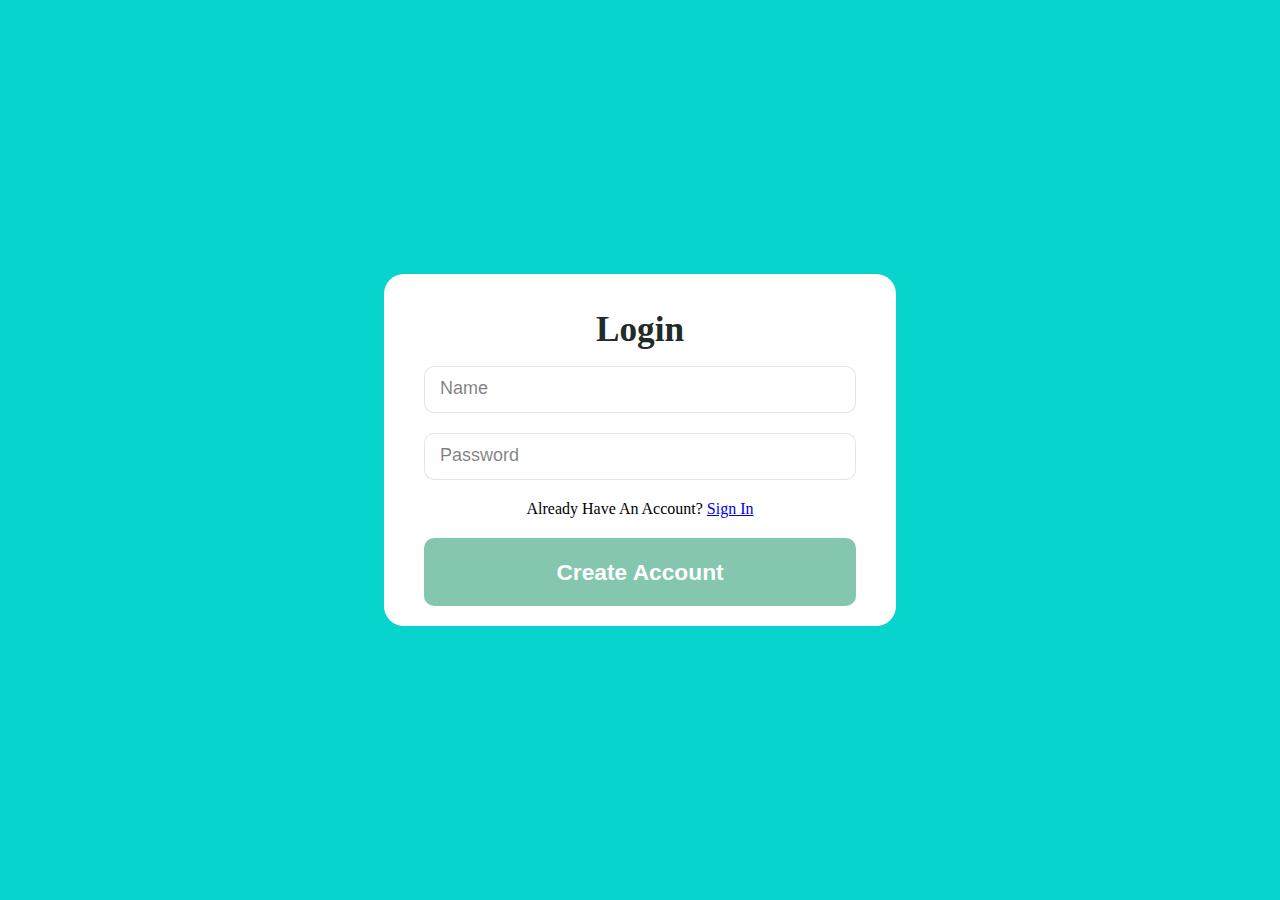
<file: login.html>
<!DOCTYPE html>
<html lang="en">
<head>
    <meta charset="UTF-8">
    <meta http-equiv="X-UA-Compatible" content="IE=edge">
    <meta name="viewport" content="width=#, initial-scale=1.0">
    <link rel="stylesheet" href="./css/main.css">
    <title>sign In</title>
</head>
<body>

    <div class="registerBox">
        <div class="registerBox_Wrappeer">
            <h1 class="registerBox__title">
                Login
            </h1>
            <form id="registerForm">
                <label>
                  <input type="text" name="userName" id="userName" placeholder="Name">
                </label>
                <label>
                  <input type="password" name="userPassword" id="userPassword" placeholder="Password">
                </label>
                <p class="registerForm__textLink">Already Have An Account? <a class="registerForm__textSignin" href="./singIn.html">Sign In</a></p>
                <button type="submit" class="registerForm__btn">Create Account</button>
            </form>
        </div>
    </div>
    
    <script src="./js/login.js"></script>
</body>
</html>
</file>
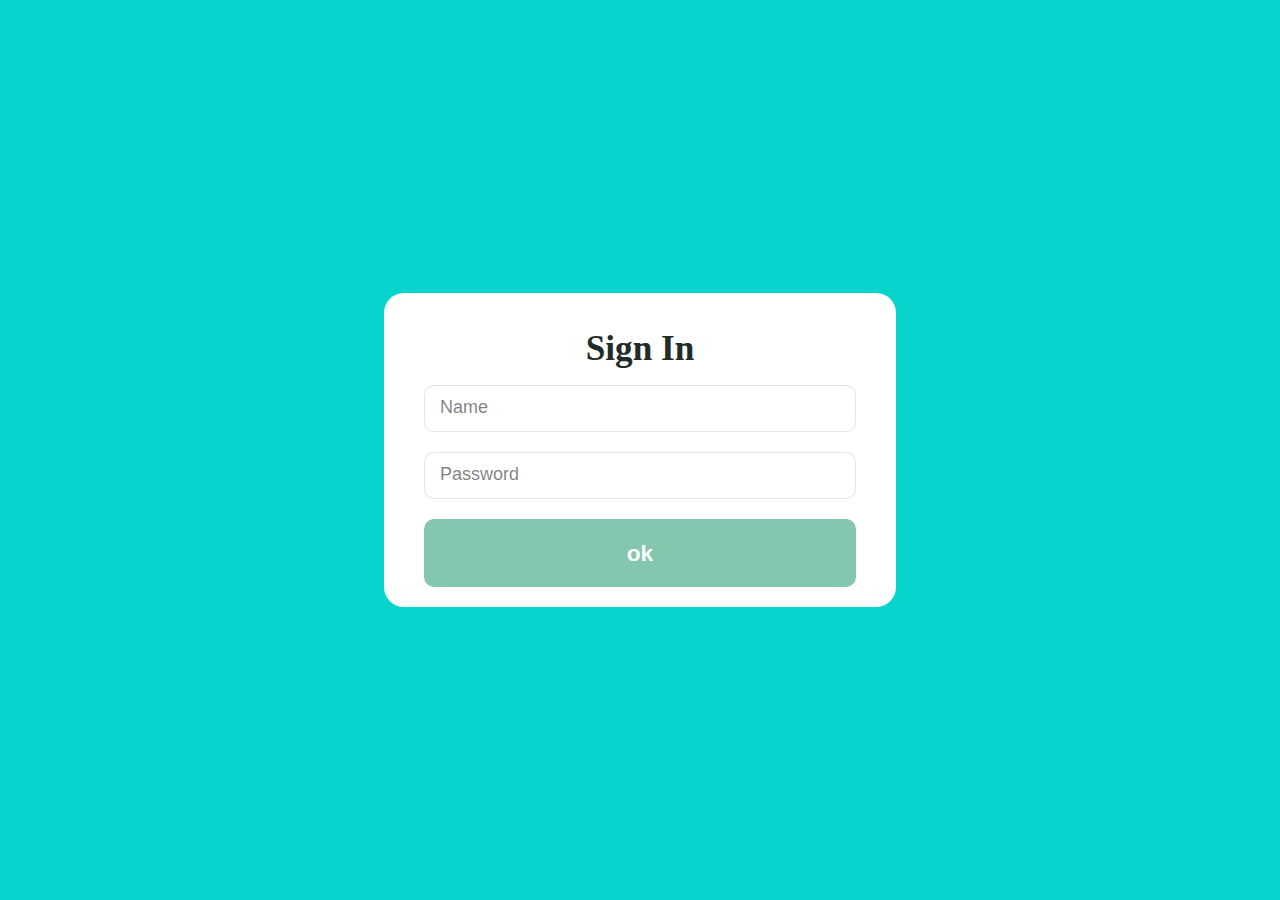
<file: singIn.html>
<!DOCTYPE html>
<html lang="en">
<head>
    <meta charset="UTF-8">
    <meta http-equiv="X-UA-Compatible" content="IE=edge">
    <meta name="viewport" content="width=#, initial-scale=1.0">
    <link rel="stylesheet" href="./css/main.css">
    <title>sign In</title>
</head>
<body>
    <div class="registerBox">
        <div class="registerBox_Wrappeer">
            <h1 class="registerBox__title">
                Sign In
            </h1>
            <h3 class="eror"></h3>
            <form id="signinForm">
                <label>
                  <input type="text" name="userName" id="userName" placeholder="Name">
                </label>
                <label>
                  <input type="password" name="userPassword" id="userPassword" placeholder="Password">
                </label>
                <button type="submit" class="registerForm__btn">ok</button>
            </form>


        </div>
    </div>
    
    <script src="./js/singIn.js"></script>
</body>
</html>
</file>
<file: css/main.css>
*{
    margin: 0;
    padding: 0;
    box-sizing: border-box;
}


/* singIn */
body{
    background-color: #06d4cd;
    box-sizing: border-box;
    margin: 0 ;
    padding: 0;
    height: 100vh;
}
.registerBox{
    max-width: 40%;
    height: 100vh;
    margin: auto;
    display: flex;
}
.registerBox_Wrappeer{
    width: 100%;
    padding: 20px 40px ;
    text-align: center;
    background: #ffffff;
    border-radius: 20px;
    margin: auto 0;
}
.loginOut{
    position: absolute;
    top: 50px;
    right: 50px;
    cursor: pointer;
}
.registerBox__title{
    font-weight: 700;
    font-size: 35.2264px;
    line-height: 72px;
    text-align: center;
    color: #212B27;
}
#registerForm , #signinForm{
    display: flex;
    flex-direction: column;
    row-gap: 20px;
}
#userName , #userPassword{
    width: 100%;
    padding: 15px;
    background: #FFFFFF;
    border: 1.53407px solid rgba(0, 0, 0, 0.1);
    border-radius: 10px;
    outline: none;

}
#userName::placeholder , #userPassword::placeholder{
    font-size: 18.01px;
    line-height: 20px;
    color: rgba(0, 0, 0, 0.5);
    
}
.registerForm__btn{
    padding: 12px 30px;
    background: #84C7AE;
    border-radius: 10px;
    cursor: pointer;
    border: none;
    font-weight: 700;
    font-size: 22.7495px;
    line-height: 44px;
    text-align: center;
    color: #FFFFFF;
}
</file>
